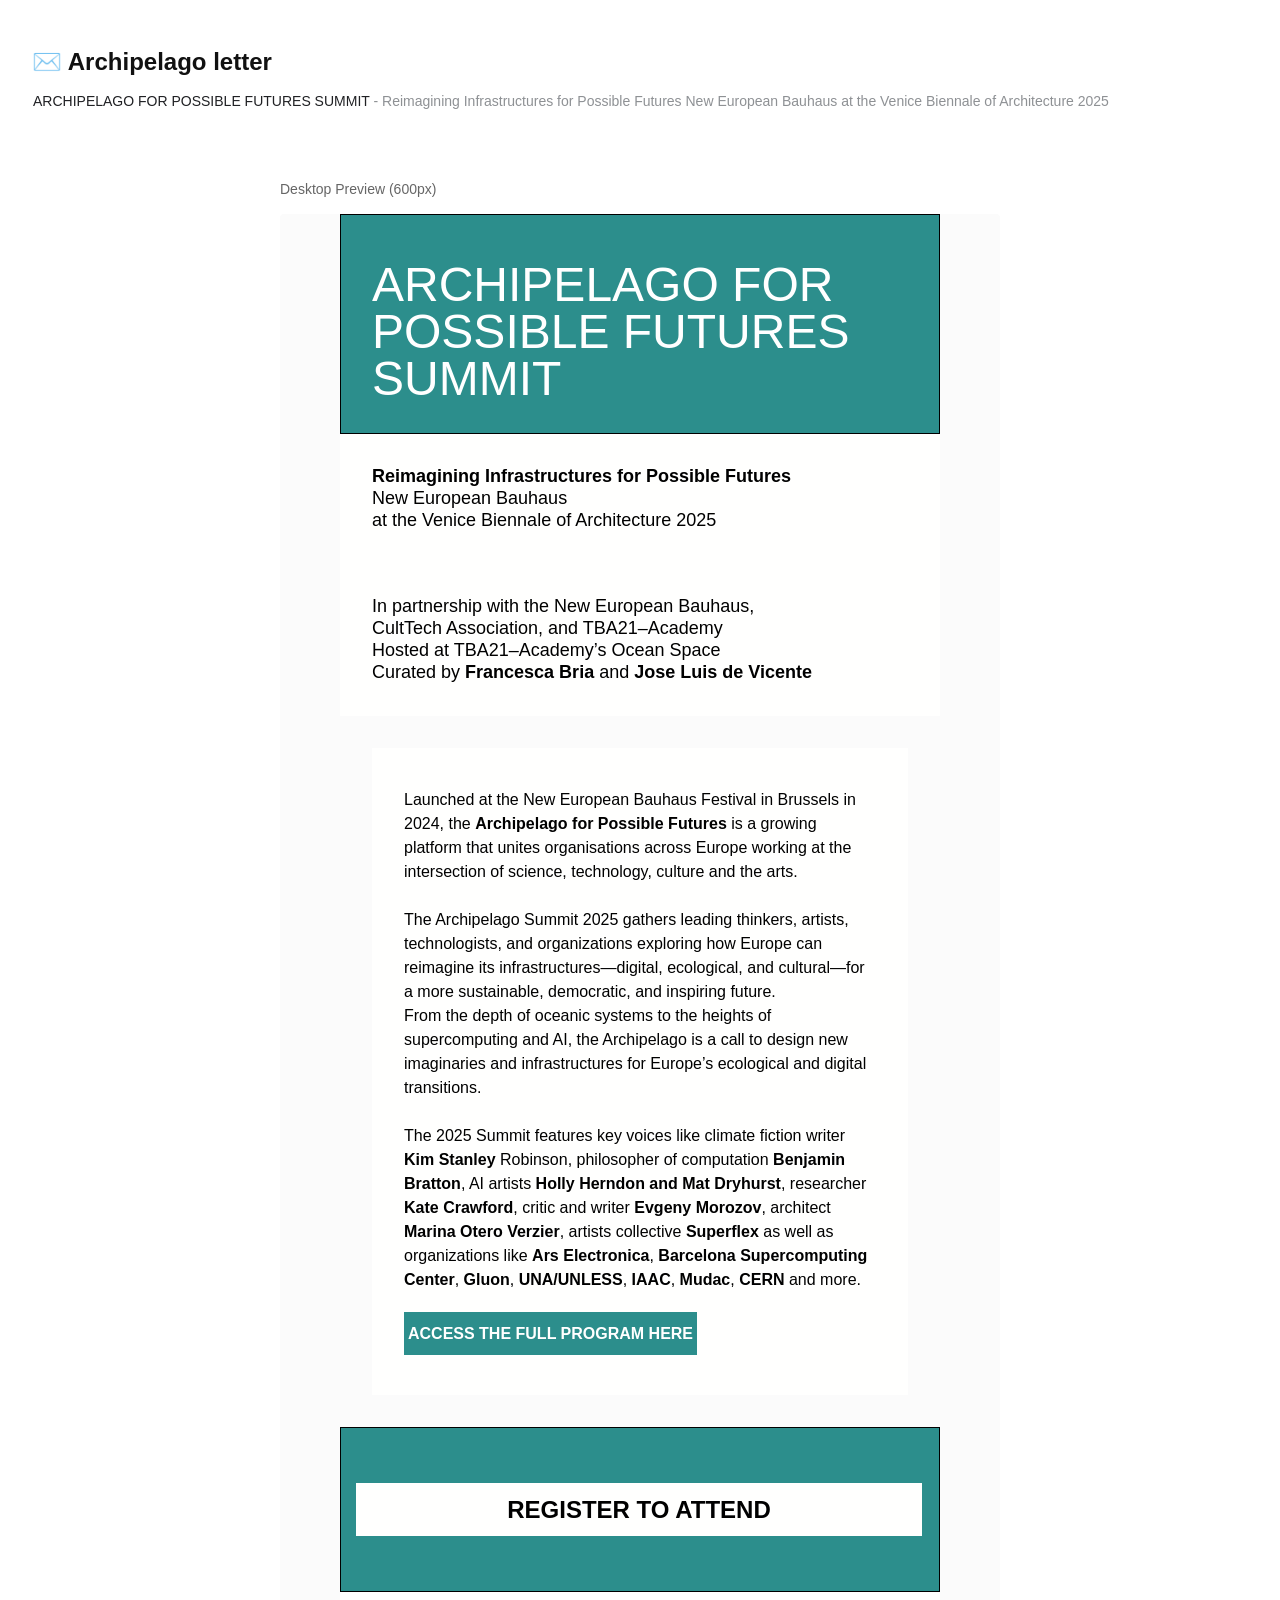
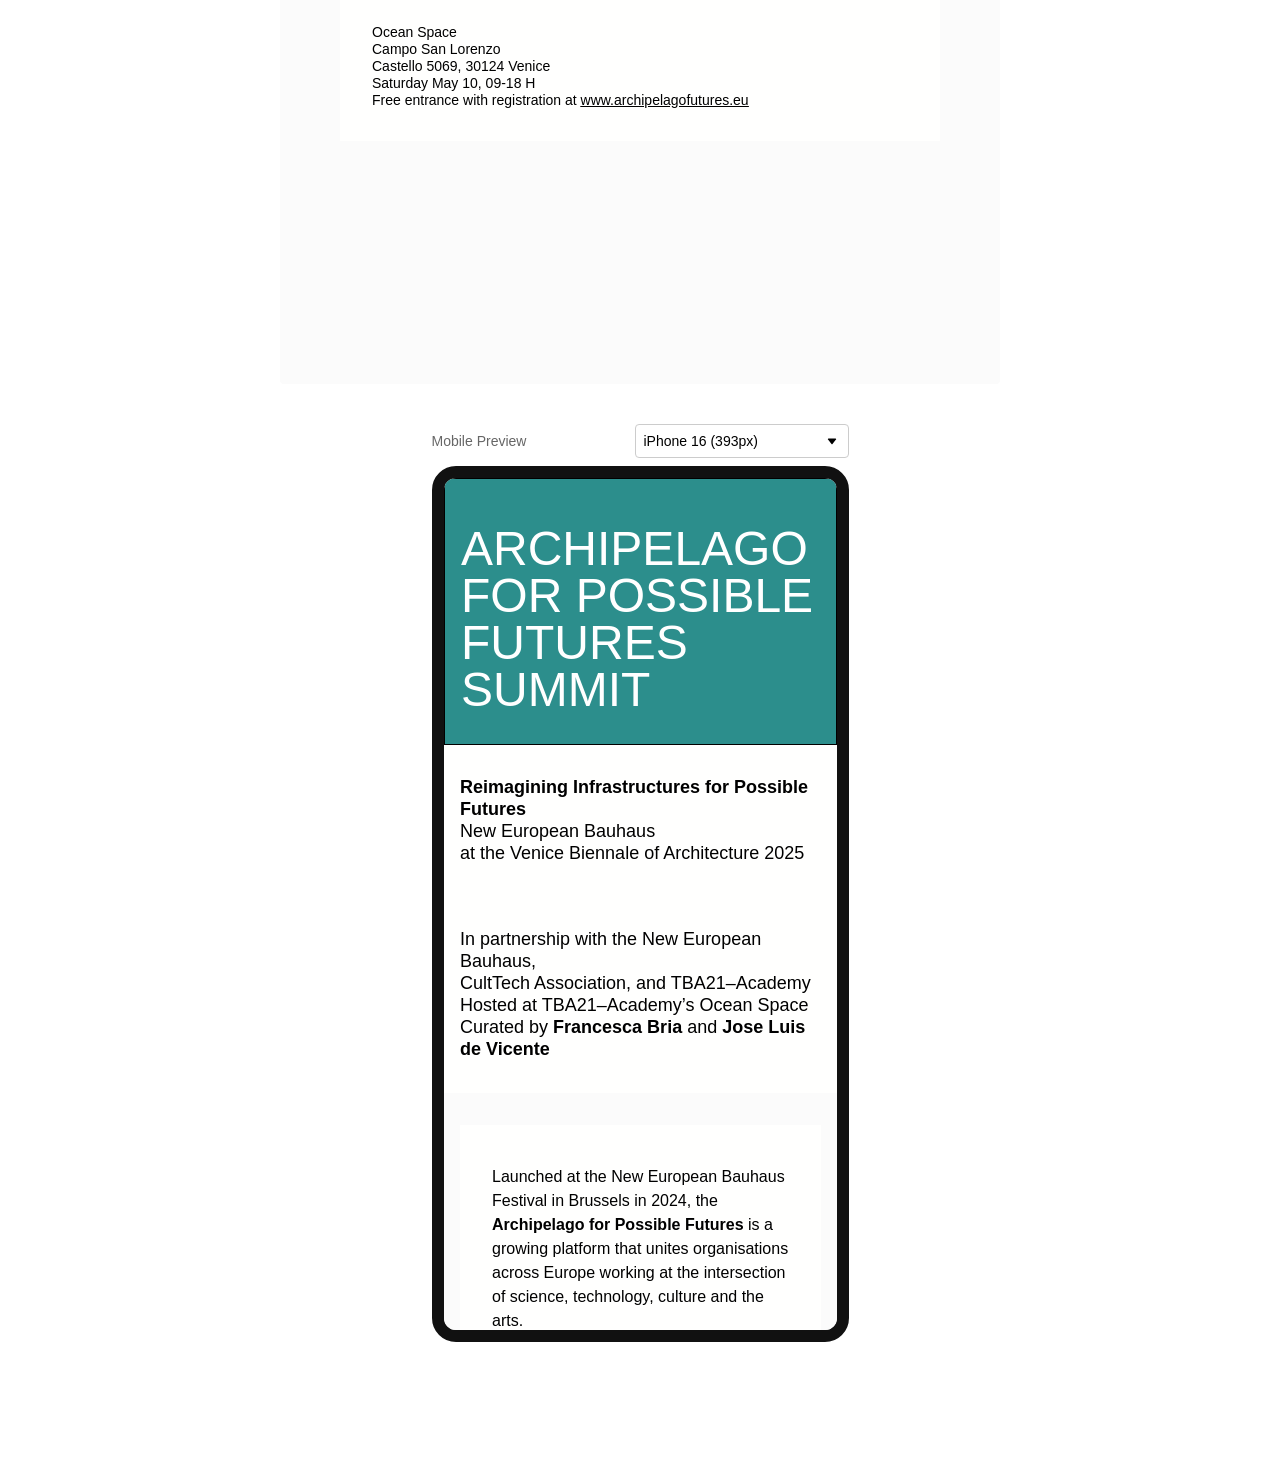
<file: previews.html>
<html>
<head>
<title>MailChimp Emailify Template (Community) (Preview)</title>
<meta name="viewport" content="width=device-width, initial-scale=1">
<meta name="robots" content="noindex"/>
<link rel="icon" href="[data-uri]">
<style>body{font-family:'Helvetica','Arial',sans-serif;margin:0;padding:32px 16px;background:#fff;}h2{color:#111;font-size:24px;font-weight:bold;margin:0;}h3{color:#666;font-size:14px;font-weight:normal;margin:0;}.email__subheading{display:flex;justify-content:space-between;align-items:center;margin:8px 0;height:34px;}.btn{display:inline-block;vertical-align:middle;border:0;padding:12px 24px;color:#fff;border:1px solid #000;background:#000;font-weight:bold;font-size:16px;border-radius:50px;cursor:pointer;}.btn--alt{color:#000;background:#fff;margin-left:24px;border:1px solid #000;}.btn:hover{background:#222;border:1px solid #222;}.btn--alt:hover{color:#555;border:1px solid #555;background:#fff;}.btn-icon,.btn-txt{display:inline-block;vertical-align:middle;}.btn-icon{margin-right:4px;}.email{max-width:1400px;margin:auto;}.email__creative{display:flex;justify-content:space-around;margin:30px 0 100px;}
@media screen and (max-width:1300px){.email__creative{flex-direction:column;align-items:center;}.email__col--small{margin-top:32px;}}.email__resizer{display:block;width:214px;padding:8px;appearance:none;background-color:#fff;border:1px solid #ccc;border-radius:4px;font-size:14px;cursor:pointer;padding-right:20px;background-image:url("data:image/svg+xml,%3Csvg clip-rule='evenodd' fill-rule='evenodd' stroke-linejoin='round' stroke-miterlimit='2' viewBox='0 0 24 24' xmlns='http://www.w3.org/2000/svg'%3E%3Cpath d='m16.843 10.211c.108-.141.157-.3.157-.456 0-.389-.306-.755-.749-.755h-8.501c-.445 0-.75.367-.75.755 0 .157.05.316.159.457 1.203 1.554 3.252 4.199 4.258 5.498.142.184.36.29.592.29.23 0 .449-.107.591-.291 1.002-1.299 3.044-3.945 4.243-5.498z'/%3E%3C/svg%3E");background-position:right center;background-size:20px 20px;background-repeat:no-repeat;background-position:right 6px center;}.email__resizer::ms-expand{display:none;}.email__frame{border:0;background:#fff;display:block;}.email__frame--small{width:393px;height:852px;transition:width 220ms ease;border:12px solid #111;border-radius:24px;}.email__frame--large{border-radius:4px;background:#fbfbfb;width:700px;height:700px;}.email__header{background:#fff;border-radius:4px;padding:16px;}.preview{margin-top:8px;width:100%;border-spacing:0px 8px;}.preview__text{font-size:14px;}.preview__text--subject{color:#202124;}.preview__text--preheader{color:#5f6368;opacity:0.7;}.preview__text--warning{background:rgb(253,246,178);color:rgb(142,75,16);border-radius:4px;padding:12px;}.icon,.txt{display:inline-block;vertical-align:middle;}.icon{margin-right:4px;fill:rgb(142,75,16);}
</style>
</head>
<body><div class="emails"><div class="email"><div class="email__header"><h2>✉️ Archipelago letter</h2>
<table class="preview"><tr class="preview__row"><td class="preview__text preview__text--subject">ARCHIPELAGO FOR POSSIBLE FUTURES SUMMIT<span class="preview__text--preheader"> - Reimagining Infrastructures for Possible Futures New European Bauhaus at the Venice Biennale of Architecture 2025</span>
</td></tr></table></div><div class="email__creative"><div class="email__col email__col--large"><div class="email__subheading"><h3>Desktop Preview (600px)</h3></div> <iframe class="email__frame email__frame--large" style="width:720px;height:1770px;" src="archipelago-letter/index.html"></iframe></div><div class="email__col email__col--small"><div class="email__subheading"><h3>Mobile Preview</h3> <select class="email__resizer" onchange="updateIframeSizes(this)"><option value="430">iPhone 16 Pro Max (430px)</option><option value="393" selected>iPhone 16 (393px)</option><option value="375">iPhone 13 Mini (375px)</option><option value="360">iPhone 12 Mini (360px)</option><option value="320">iPhone SE (320px)</option></select></div> <iframe class="email__frame email__frame--small" src="archipelago-letter/index.html"></iframe></div></div></div></div><script>
      var userAgent = window.navigator.userAgent;
      var isWindows = /'Win32|Win64|Windows|Windows NT|WinCE/gi.test(userAgent);
      if(isWindows) {
        var emails = document.getElementsByClassName('email__frame');
        for (var i = 0; i < emails.length; ++i) {
          var email = emails[i];
          var w = parseInt(email.style.width.replace('px', ''));
          email.style.width = w + 18 + 'px';
        }
      }

      function updateIframeSizes(selectElement) {
        const selectedValue = selectElement.value;
        const iframes = document.querySelectorAll('.email__frame--small');
        const selects = document.querySelectorAll('.size-toggle');

        iframes.forEach(iframe => {
          // Set the width based on the platform
          const width = isWindows ? selectedValue + 18 : selectedValue;
          iframe.style.width = width + 'px';

          // Define viewport sizes for specific iPhone models (in pixels)
          const iphoneViewports = {
              "430": { width: 430, height: 932 }, // iPhone 16 Pro Max
              "393": { width: 393, height: 852 }, // iPhone 16
              "375": { width: 375, height: 812 }, // iPhone 13 Mini
              "360": { width: 360, height: 780 }, // iPhone 12 Mini
              "320": { width: 320, height: 568 }  // iPhone SE
          };

          // Ensure the selected value matches one of the defined options
          if (iphoneViewports[width]) {
              const viewport = iphoneViewports[width];
              // Calculate and set the height based on the viewport aspect ratio
              const aspectRatio = viewport.height / viewport.width;
              const height = width * aspectRatio;
              iframe.style.height = height + 'px';
          }
        });

        selects.forEach(select => {
          select.value = selectedValue;
        });
      }
</script>
</body>
</html>
</file>
